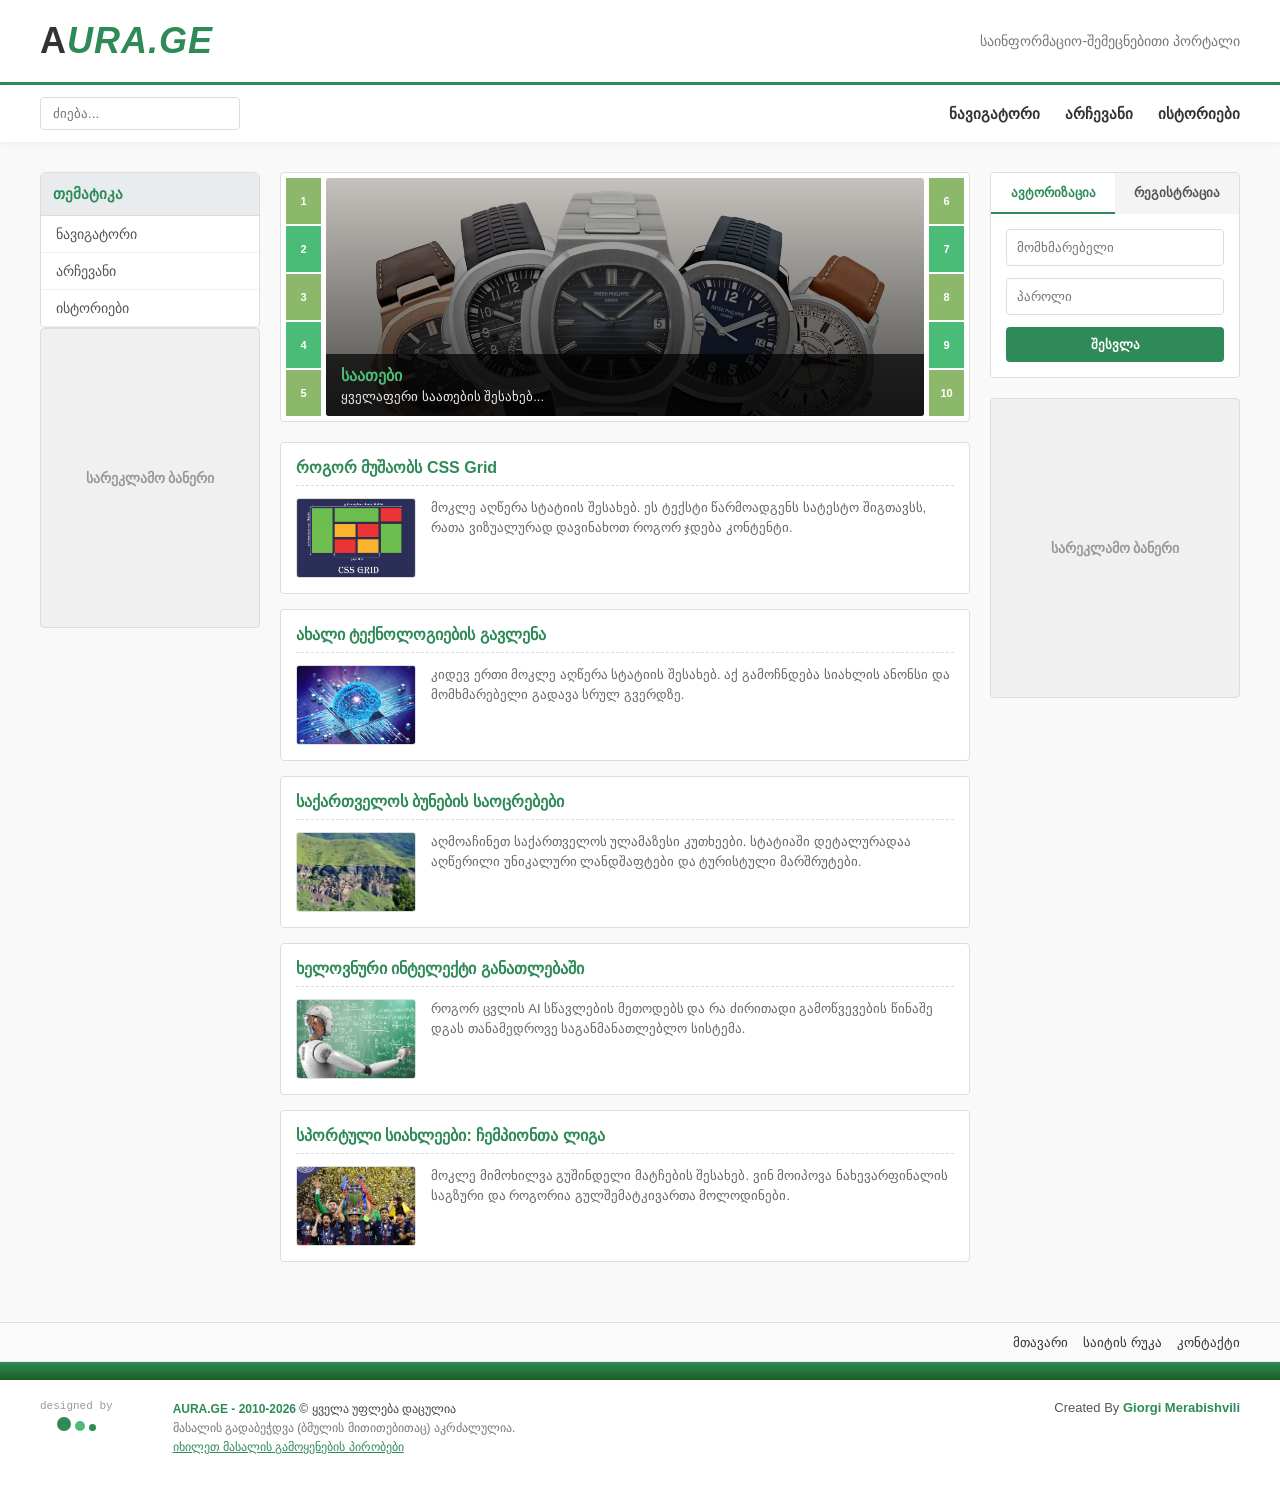
<file: index.html>
<!doctype html>
<html lang="ka">
  <head>
    <meta charset="UTF-8" />
    <meta name="viewport" content="width=device-width, initial-scale=1.0" />
    <title>Aura.ge - პროექტი</title>
    <link rel="stylesheet" href="style.css" />
  </head>
  <body>
    <header class="top-header">
      <div class="container header-content">
        <div class="logo">
          <!-- ანიმაციური ლოგო -->
          <h1>A<span>URA.GE</span></h1>
        </div>
        <div class="header-banner">
          <p>საინფორმაციო-შემეცნებითი პორტალი</p>
        </div>
      </div>
    </header>

    <nav class="main-nav">
      <div class="container nav-content">
        <div class="search-box">
          <input type="text" placeholder="ძიება..." />
        </div>
        <ul class="nav-links">
          <li><a href="navigator.html">ნავიგატორი</a></li>
          <li><a href="choice.html">არჩევანი</a></li>
          <li><a href="history.html">ისტორიები</a></li>
        </ul>
      </div>
    </nav>

    <main class="container main-layout">
      <aside class="left-sidebar">
        <div class="sidebar-block">
          <h3>თემატიკა</h3>
          <ul class="category-list">
            <li><a href="navigator.html">ნავიგატორი</a></li>
            <li><a href="choice.html">არჩევანი</a></li>
            <li><a href="history.html">ისტორიები</a></li>
          </ul>
        </div>

        <div class="ad-banner">
          <div class="ad-placeholder">სარეკლამო ბანერი</div>
        </div>
      </aside>

      <section class="center-content">
        <div class="main-slider">
          <div class="slider-side-panel left-panel">
            <span>1</span><span>2</span><span>3</span><span>4</span
            ><span>5</span>
          </div>

          <div class="slider-window">
            <div class="slides-wrapper">
              <div class="main-slide s1">
                <div class="slide-info">
                  <h5>საათები</h5>
                  <p>ყველაფერი საათების შესახებ...</p>
                </div>
              </div>
              <div class="main-slide s2">
                <div class="slide-info">
                  <h5>ტექნოლოგიები</h5>
                  <p>სიახლეები ციფრულ სამყაროში...</p>
                </div>
              </div>
              <div class="main-slide s3">
                <div class="slide-info">
                  <h5>მოგზაურობა</h5>
                  <p>აღმოაჩინე ახალი ადგილები...</p>
                </div>
              </div>
            </div>
          </div>

          <div class="slider-side-panel right-panel">
            <span>6</span><span>7</span><span>8</span><span>9</span
            ><span>10</span>
          </div>
        </div>

        <div class="articles-list">
          <article class="news-card">
            <h4>როგორ მუშაობს CSS Grid</h4>
            <div class="card-content">
              <img src="images/CSS-grid.webp" alt="სტატიის სურათი" class="article-img">
              <p>
                მოკლე აღწერა სტატიის შესახებ. ეს ტექსტი წარმოადგენს სატესტო
                შიგთავსს, რათა ვიზუალურად დავინახოთ როგორ ჯდება კონტენტი.
              </p>
            </div>
          </article>

          <article class="news-card">
            <h4>ახალი ტექნოლოგიების გავლენა</h4>
            <div class="card-content">
              <img src="images/Tech.jpg" alt="სტატიის სურათი" class="article-img">
              <p>
                კიდევ ერთი მოკლე აღწერა სტატიის შესახებ. აქ გამოჩნდება სიახლის
                ანონსი და მომხმარებელი გადავა სრულ გვერდზე.
              </p>
            </div>
          </article>

          <article class="news-card">
            <h4>საქართველოს ბუნების საოცრებები</h4>
            <div class="card-content">
              <img src="images/Vardzia.jpg" alt="სტატიის სურათი" class="article-img">
              <p>
                აღმოაჩინეთ საქართველოს ულამაზესი კუთხეები. სტატიაში დეტალურადაა
                აღწერილი უნიკალური ლანდშაფტები და ტურისტული მარშრუტები.
              </p>
            </div>
          </article>

          <article class="news-card">
            <h4>ხელოვნური ინტელექტი განათლებაში</h4>
            <div class="card-content">
              <img src="images/AI-education.jpg" alt="სტატიის სურათი" class="article-img">
              <p>
                როგორ ცვლის AI სწავლების მეთოდებს და რა ძირითადი გამოწვევების
                წინაშე დგას თანამედროვე საგანმანათლებლო სისტემა.
              </p>
            </div>
          </article>

          <article class="news-card">
            <h4>სპორტული სიახლეები: ჩემპიონთა ლიგა</h4>
            <div class="card-content">
              <img src="images/UCL.avif" alt="სტატიის სურათი" class="article-img">
              <p>
                მოკლე მიმოხილვა გუშინდელი მატჩების შესახებ. ვინ მოიპოვა
                ნახევარფინალის საგზური და როგორია გულშემატკივართა მოლოდინები.
              </p>
            </div>
          </article>
        </div>
      </section>

      <aside class="right-sidebar">
        <div class="auth-box">
          <div class="auth-tabs">
            <button class="active">ავტორიზაცია</button>
            <button>რეგისტრაცია</button>
          </div>
          <form class="login-form">
            <input type="text" placeholder="მომხმარებელი" required />
            <input type="password" placeholder="პაროლი" required />
            <button type="submit" class="btn-submit">შესვლა</button>
          </form>
        </div>

        <div class="ad-banner">
          <div class="ad-placeholder">სარეკლამო ბანერი</div>
        </div>
      </aside>
    </main>

    <footer class="main-footer">
      <div class="footer-top">
        <div class="container footer-top-content">
          <ul class="footer-links">
            <li><a href="index.html">მთავარი</a></li>
            <li><a href="#">საიტის რუკა</a></li>
            <li><a href="#">კონტაქტი</a></li>
          </ul>
        </div>
      </div>

      <div class="footer-green-bar"></div>

      <div class="footer-bottom">
        <div class="container footer-bottom-content">
          <div class="footer-design-by">
            <span class="design-text">designed by</span>
            <div class="mini-logo-circles">
              <span class="circle c1"></span>
              <span class="circle c2"></span>
              <span class="circle c3"></span>
            </div>
          </div>

          <div class="footer-copyright">
            <p><strong>AURA.GE - 2010-2026</strong> © ყველა უფლება დაცულია</p>
            <p class="warning-text">
              მასალის გადაბეჭდვა (ბმულის მითითებითაც) აკრძალულია.
            </p>
            <a href="#" class="terms-link"
              >იხილეთ მასალის გამოყენების პირობები</a
            >
          </div>

          <div class="footer-author">
            <p>Created By <span>Giorgi Merabishvili</span></p>
          </div>
        </div>
      </div>
    </footer>
  </body>
</html>
</file>
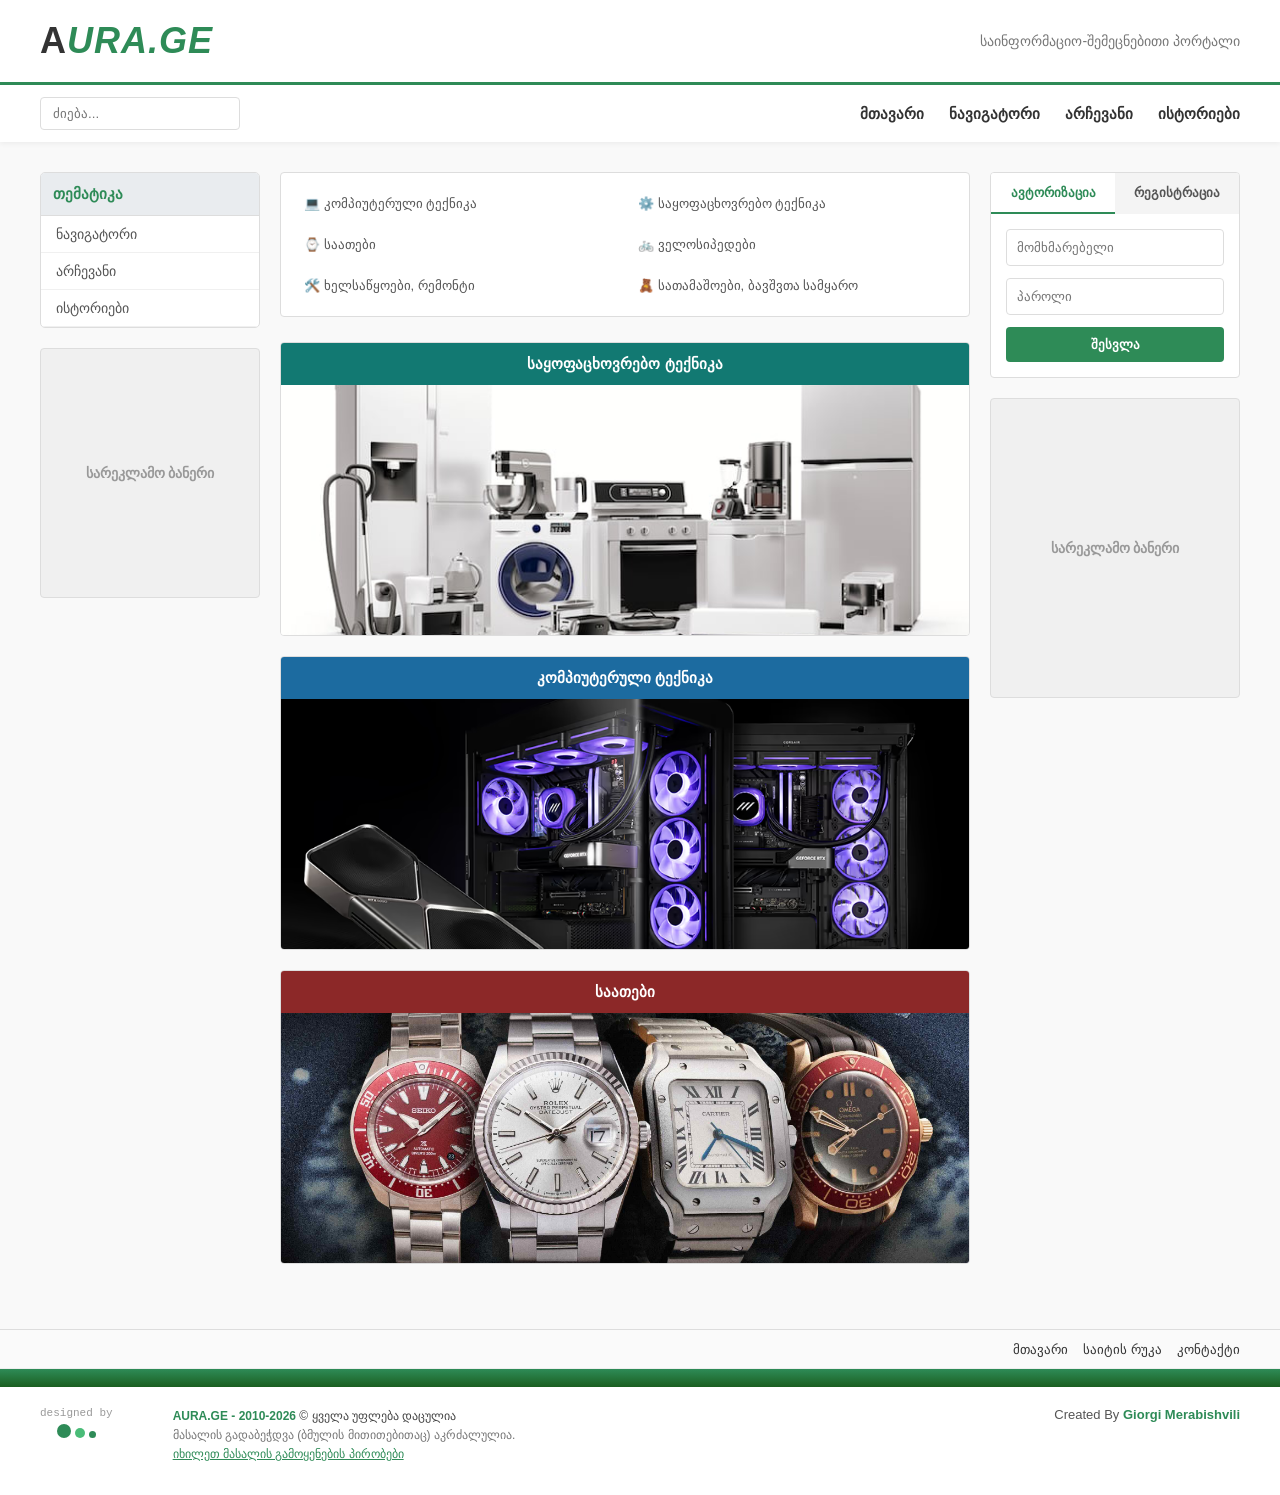
<file: choice.html>
<!doctype html>
<html lang="ka">
  <head>
    <meta charset="UTF-8" />
    <meta name="viewport" content="width=device-width, initial-scale=1.0" />
    <title>არჩევანი - Aura.ge</title>
    <link rel="stylesheet" href="style.css" />
  </head>
  <body>
    <header class="top-header">
      <div class="container header-content">
        <div class="logo">
          <h1>A<span>URA.GE</span></h1>
        </div>
        <div class="header-banner">
          <p>საინფორმაციო-შემეცნებითი პორტალი</p>
        </div>
      </div>
    </header>

    <nav class="main-nav">
      <div class="container nav-content">
        <div class="search-box">
          <input type="text" placeholder="ძიება..." />
        </div>
        <ul class="nav-links">
          <li><a href="index.html">მთავარი</a></li>
          <li><a href="navigator.html">ნავიგატორი</a></li>
          <li><a href="choice.html">არჩევანი</a></li>
          <li><a href="history.html">ისტორიები</a></li>
        </ul>
      </div>
    </nav>

    <main class="container main-layout">
      <aside class="left-sidebar">
        <div class="sidebar-block">
          <h3>თემატიკა</h3>
          <ul class="category-list">
            <li><a href="navigator.html">ნავიგატორი</a></li>
            <li><a href="choice.html">არჩევანი</a></li>
            <li><a href="history.html">ისტორიები</a></li>
          </ul>
        </div>
        <div class="ad-banner" style="margin-top: 20px">
          <div class="ad-placeholder" style="height: 250px">სარეკლამო ბანერი</div>
        </div>
      </aside>

      <section class="center-content">
        <div class="choice-top-menu">
          <a href="#">💻 კომპიუტერული ტექნიკა</a>
          <a href="#">⚙️ საყოფაცხოვრებო ტექნიკა</a>
          <a href="#">⌚ საათები</a>
          <a href="#">🚲 ველოსიპედები</a>
          <a href="#">🛠️ ხელსაწყოები, რემონტი</a>
          <a href="#">🧸 სათამაშოები, ბავშვთა სამყარო</a>
        </div>

        <div class="choice-card">
          <h3 class="choice-title teal">საყოფაცხოვრებო ტექნიკა</h3>
          <img src="images/household-appliance.jpg" alt="საყოფაცხოვრებო ტექნიკა" class="large-block-img" />
        </div>

        <div class="choice-card">
          <h3 class="choice-title blue">კომპიუტერული ტექნიკა</h3>
          <img src="images/pc-equipment.avif" alt="კომპიუტერული ტექნიკა" class="large-block-img" />
        </div>

        <div class="choice-card">
          <h3 class="choice-title darkred">საათები</h3>
          <img src="images/watches2.jpg" alt="საათები" class="large-block-img" />
        </div>
      </section>

      <aside class="right-sidebar">
        <div class="auth-box">
          <div class="auth-tabs">
            <button class="active">ავტორიზაცია</button>
            <button>რეგისტრაცია</button>
          </div>
          <form class="login-form">
            <input type="text" placeholder="მომხმარებელი" required />
            <input type="password" placeholder="პაროლი" required />
            <button type="submit" class="btn-submit">შესვლა</button>
          </form>
        </div>
        <div class="ad-banner">
          <div class="ad-placeholder">სარეკლამო ბანერი</div>
        </div>
      </aside>
    </main>

    <footer class="main-footer">
      <div class="footer-top">
        <div class="container footer-top-content">
          <ul class="footer-links">
            <li><a href="index.html">მთავარი</a></li>
            <li><a href="#">საიტის რუკა</a></li>
            <li><a href="#">კონტაქტი</a></li>
          </ul>
        </div>
      </div>
      <div class="footer-green-bar"></div>
      <div class="footer-bottom">
        <div class="container footer-bottom-content">
          <div class="footer-design-by">
            <span class="design-text">designed by</span>
            <div class="mini-logo-circles">
              <span class="circle c1"></span>
              <span class="circle c2"></span>
              <span class="circle c3"></span>
            </div>
          </div>
          <div class="footer-copyright">
            <p><strong>AURA.GE - 2010-2026</strong> © ყველა უფლება დაცულია</p>
            <p class="warning-text">მასალის გადაბეჭდვა (ბმულის მითითებითაც) აკრძალულია.</p>
            <a href="#" class="terms-link">იხილეთ მასალის გამოყენების პირობები</a>
          </div>
          <div class="footer-author">
            <p>Created By <span>Giorgi Merabishvili</span></p>
          </div>
        </div>
      </div>
    </footer>
  </body>
</html>
</file>
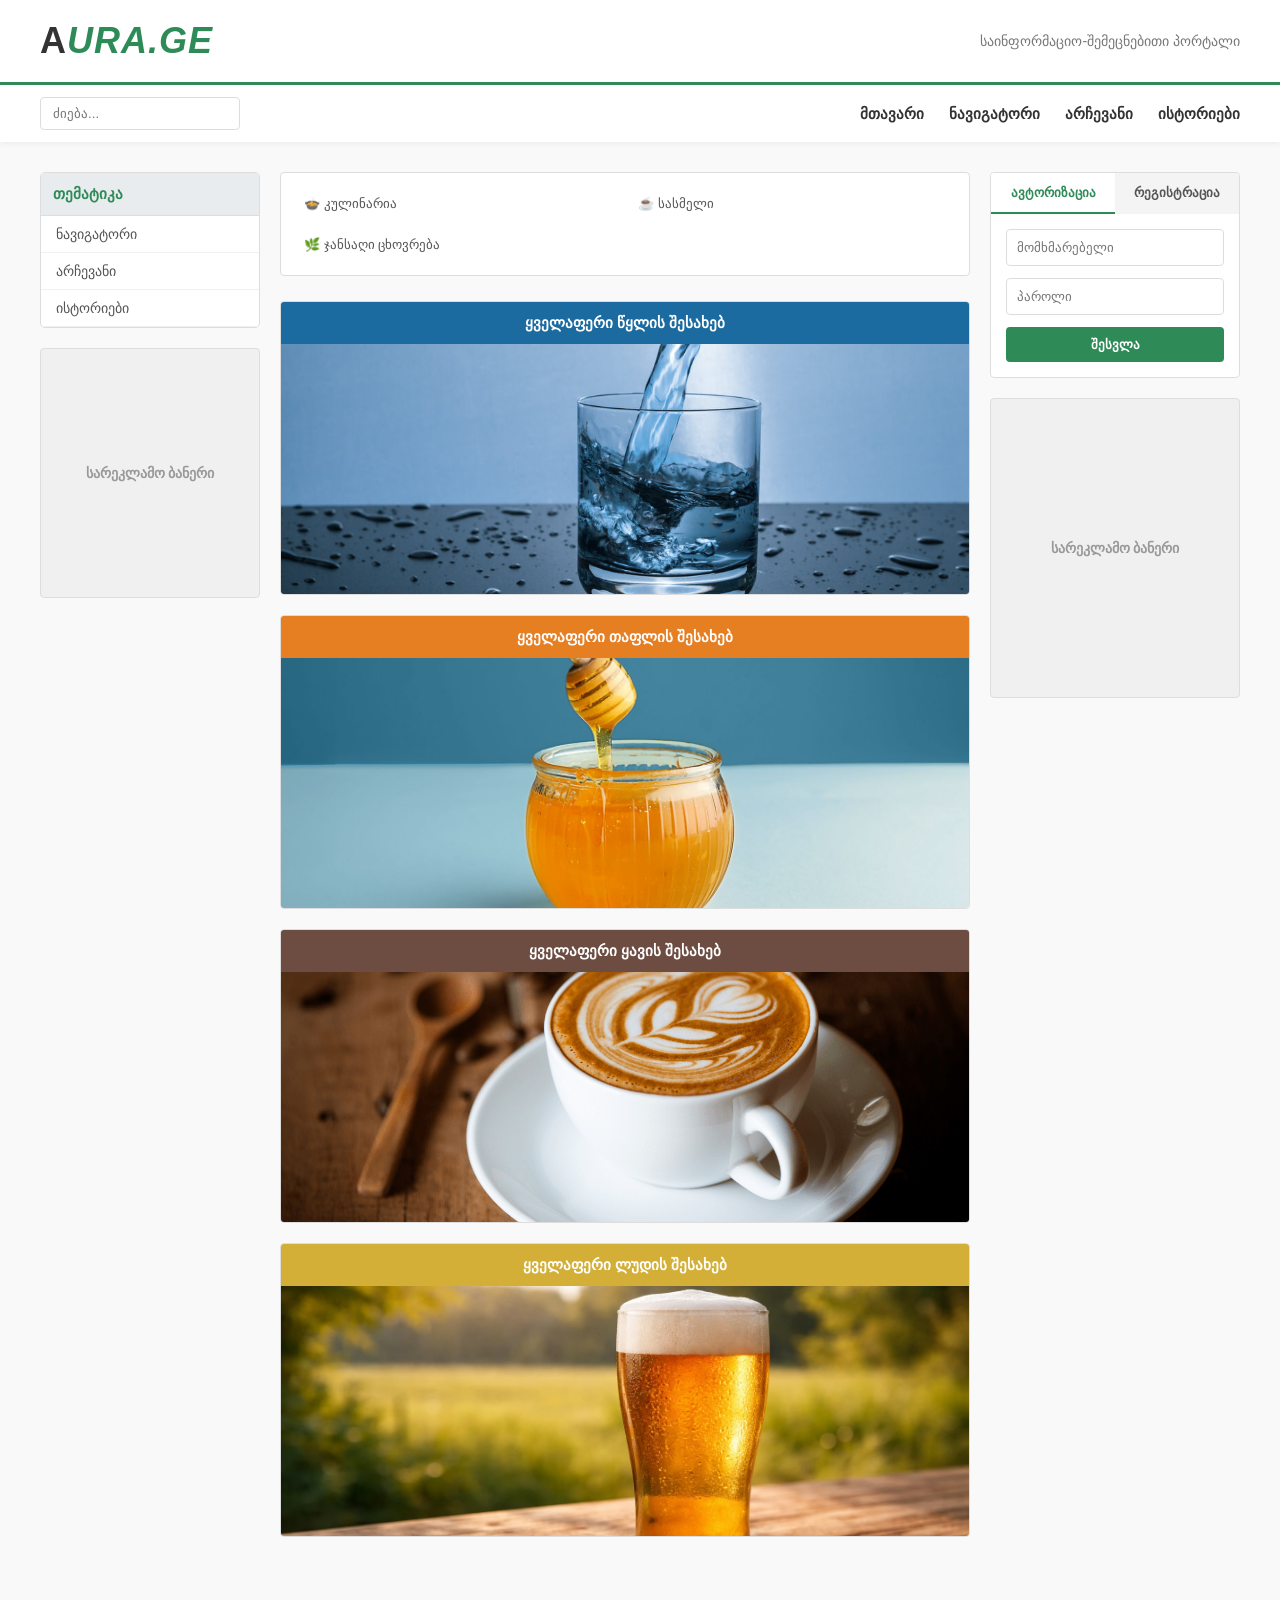
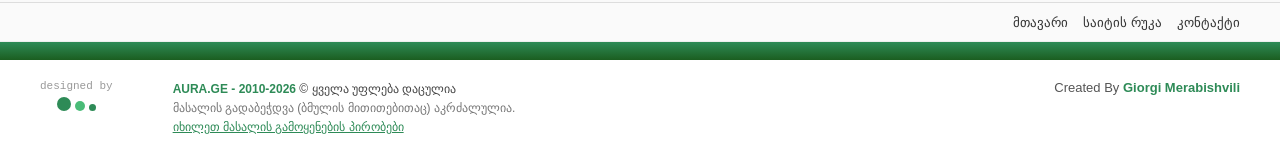
<file: history.html>
<!doctype html>
<html lang="ka">
  <head>
    <meta charset="UTF-8" />
    <meta name="viewport" content="width=device-width, initial-scale=1.0" />
    <title>ისტორიები - Aura.ge</title>
    <link rel="stylesheet" href="style.css" />
  </head>
  <body>
    <header class="top-header">
      <div class="container header-content">
        <div class="logo">
          <h1>A<span>URA.GE</span></h1>
        </div>
        <div class="header-banner">
          <p>საინფორმაციო-შემეცნებითი პორტალი</p>
        </div>
      </div>
    </header>

    <nav class="main-nav">
      <div class="container nav-content">
        <div class="search-box">
          <input type="text" placeholder="ძიება..." />
        </div>
        <ul class="nav-links">
          <li><a href="index.html">მთავარი</a></li>
          <li><a href="navigator.html">ნავიგატორი</a></li>
          <li><a href="choice.html">არჩევანი</a></li>
          <li><a href="history.html">ისტორიები</a></li>
        </ul>
      </div>
    </nav>

    <main class="container main-layout">
      <aside class="left-sidebar">
        <div class="sidebar-block">
          <h3>თემატიკა</h3>
          <ul class="category-list">
            <li><a href="navigator.html">ნავიგატორი</a></li>
            <li><a href="choice.html">არჩევანი</a></li>
            <li><a href="history.html">ისტორიები</a></li>
          </ul>
        </div>
        <div class="ad-banner" style="margin-top: 20px">
          <div class="ad-placeholder" style="height: 250px">სარეკლამო ბანერი</div>
        </div>
      </aside>

      <section class="center-content">
        <div class="choice-top-menu">
          <a href="#">🍲 კულინარია</a>
          <a href="#">☕ სასმელი</a>
          <a href="#">🌿 ჯანსაღი ცხოვრება</a>
        </div>

        <div class="choice-card">
          <h3 class="choice-title blue">ყველაფერი წყლის შესახებ</h3>
          <img src="images/water.jpg" alt="ყველაფერი წყლის შესახებ" class="large-block-img" />
        </div>

        <div class="choice-card">
          <h3 class="choice-title orange">ყველაფერი თაფლის შესახებ</h3>
          <img src="images/honey.jpg" alt="ყველაფერი თაფლის შესახებ" class="large-block-img" />
        </div>

        <div class="choice-card">
          <h3 class="choice-title brown">ყველაფერი ყავის შესახებ</h3>
          <img src="images/coffee.png" alt="ყველაფერი ყავის შესახებ" class="large-block-img" />
        </div>

        <div class="choice-card">
          <h3 class="choice-title gold">ყველაფერი ლუდის შესახებ</h3>
          <img src="images/beer.webp" alt="ყველაფერი ლუდის შესახებ" class="large-block-img" />
        </div>
      </section>

      <aside class="right-sidebar">
        <div class="auth-box">
          <div class="auth-tabs">
            <button class="active">ავტორიზაცია</button>
            <button>რეგისტრაცია</button>
          </div>
          <form class="login-form">
            <input type="text" placeholder="მომხმარებელი" required />
            <input type="password" placeholder="პაროლი" required />
            <button type="submit" class="btn-submit">შესვლა</button>
          </form>
        </div>
        <div class="ad-banner">
          <div class="ad-placeholder">სარეკლამო ბანერი</div>
        </div>
      </aside>
    </main>

    <footer class="main-footer">
      <div class="footer-top">
        <div class="container footer-top-content">
          <ul class="footer-links">
            <li><a href="index.html">მთავარი</a></li>
            <li><a href="#">საიტის რუკა</a></li>
            <li><a href="#">კონტაქტი</a></li>
          </ul>
        </div>
      </div>
      <div class="footer-green-bar"></div>
      <div class="footer-bottom">
        <div class="container footer-bottom-content">
          <div class="footer-design-by">
            <span class="design-text">designed by</span>
            <div class="mini-logo-circles">
              <span class="circle c1"></span>
              <span class="circle c2"></span>
              <span class="circle c3"></span>
            </div>
          </div>
          <div class="footer-copyright">
            <p><strong>AURA.GE - 2010-2026</strong> © ყველა უფლება დაცულია</p>
            <p class="warning-text">მასალის გადაბეჭდვა (ბმულის მითითებითაც) აკრძალულია.</p>
            <a href="#" class="terms-link">იხილეთ მასალის გამოყენების პირობები</a>
          </div>
          <div class="footer-author">
            <p>Created By <span>Giorgi Merabishvili</span></p>
          </div>
        </div>
      </div>
    </footer>
  </body>
</html>
</file>
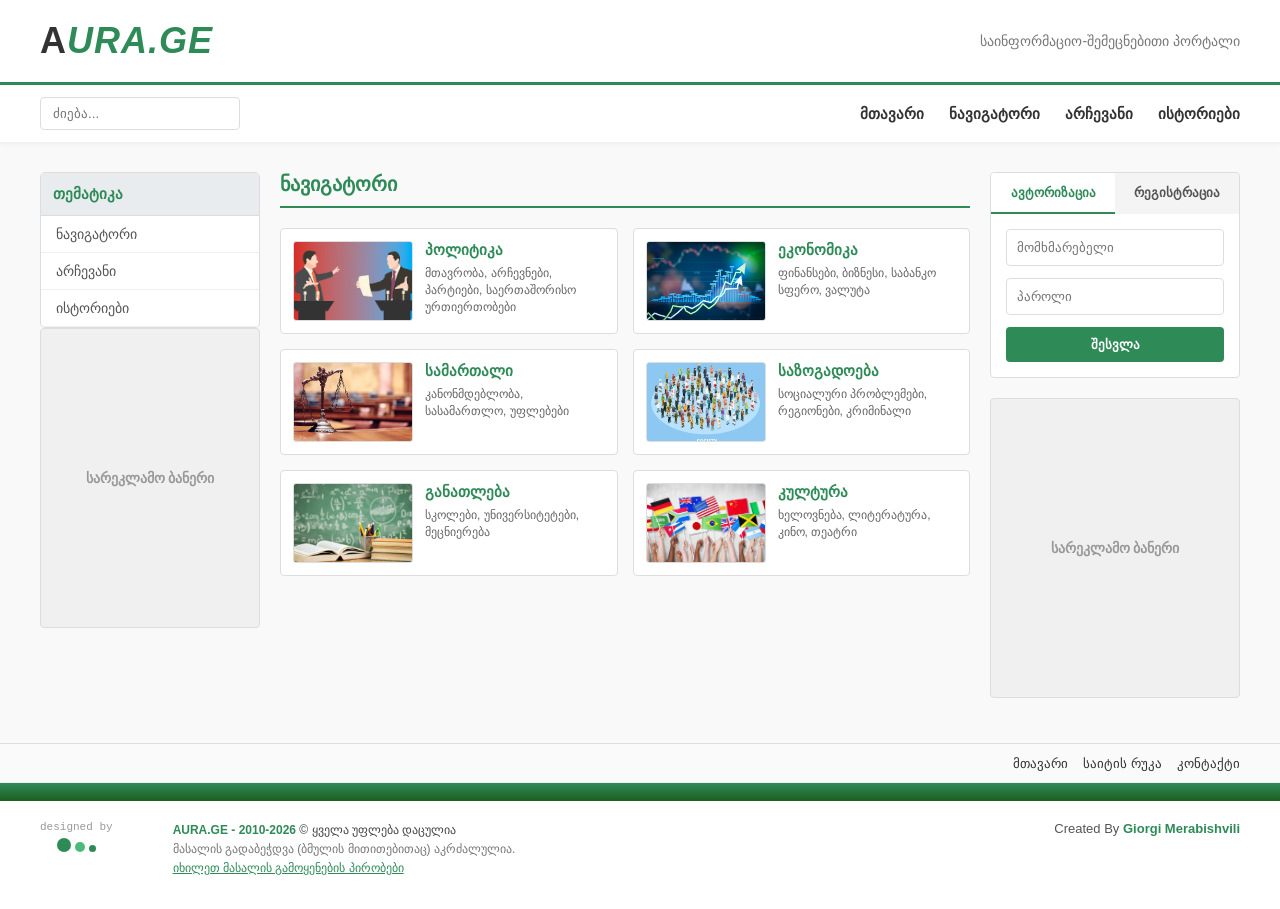
<file: navigator.html>
<!doctype html>
<html lang="ka">
  <head>
    <meta charset="UTF-8" />
    <meta name="viewport" content="width=device-width, initial-scale=1.0" />
    <title>ნავიგატორი - Aura.ge</title>
    <link rel="stylesheet" href="style.css" />
  </head>
  <body>
    <header class="top-header">
      <div class="container header-content">
        <div class="logo">
          <h1>A<span>URA.GE</span></h1>
        </div>
        <div class="header-banner">
          <p>საინფორმაციო-შემეცნებითი პორტალი</p>
        </div>
      </div>
    </header>

    <nav class="main-nav">
      <div class="container nav-content">
        <div class="search-box">
          <input type="text" placeholder="ძიება..." />
        </div>
        <ul class="nav-links">
          <li><a href="index.html">მთავარი</a></li>
          <li><a href="navigator.html">ნავიგატორი</a></li>
          <li><a href="choice.html">არჩევანი</a></li>
          <li><a href="history.html">ისტორიები</a></li>
        </ul>
      </div>
    </nav>

    <main class="container main-layout">
      <aside class="left-sidebar">
        <div class="sidebar-block">
          <h3>თემატიკა</h3>
          <ul class="category-list">
            <li><a href="navigator.html">ნავიგატორი</a></li>
            <li><a href="choice.html">არჩევანი</a></li>
            <li><a href="history.html">ისტორიები</a></li>
          </ul>
        </div>

        <div class="ad-banner">
          <div class="ad-placeholder">სარეკლამო ბანერი</div>
        </div>
      </aside>

      <section class="center-content">
        <h2 class="page-title">ნავიგატორი</h2>

        <div class="navigator-grid">
          <div class="nav-item">
            <img src="images/politics.jpg" alt="სტატიის სურათი" class="article-img">
            <div class="nav-info">
              <h4><a href="#">პოლიტიკა</a></h4>
              <p>მთავრობა, არჩევნები, პარტიები, საერთაშორისო ურთიერთობები</p>
            </div>
          </div>

          <div class="nav-item">
            <img src="images/economics.jpg" alt="სტატიის სურათი" class="article-img">
            <div class="nav-info">
              <h4><a href="#">ეკონომიკა</a></h4>
              <p>ფინანსები, ბიზნესი, საბანკო სფერო, ვალუტა</p>
            </div>
          </div>

          <div class="nav-item">
            <img src="images/law.jpg" alt="სტატიის სურათი" class="article-img">
            <div class="nav-info">
              <h4><a href="#">სამართალი</a></h4>
              <p>კანონმდებლობა, სასამართლო, უფლებები</p>
            </div>
          </div>

          <div class="nav-item">
            <img src="images/society.webp" alt="სტატიის სურათი" class="article-img">
            <div class="nav-info">
              <h4><a href="#">საზოგადოება</a></h4>
              <p>სოციალური პრობლემები, რეგიონები, კრიმინალი</p>
            </div>
          </div>

          <div class="nav-item">
            <img src="images/education.jpg" alt="სტატიის სურათი" class="article-img">
            <div class="nav-info">
              <h4><a href="#">განათლება</a></h4>
              <p>სკოლები, უნივერსიტეტები, მეცნიერება</p>
            </div>
          </div>

          <div class="nav-item">
            <img src="images/culture.jpg" alt="სტატიის სურათი" class="article-img">
            <div class="nav-info">
              <h4><a href="#">კულტურა</a></h4>
              <p>ხელოვნება, ლიტერატურა, კინო, თეატრი</p>
            </div>
          </div>
        </div>
      </section>

      <aside class="right-sidebar">
        <div class="auth-box">
          <div class="auth-tabs">
            <button class="active">ავტორიზაცია</button>
            <button>რეგისტრაცია</button>
          </div>
          <form class="login-form">
            <input type="text" placeholder="მომხმარებელი" required />
            <input type="password" placeholder="პაროლი" required />
            <button type="submit" class="btn-submit">შესვლა</button>
          </form>
        </div>
        <div class="ad-banner">
          <div class="ad-placeholder">სარეკლამო ბანერი</div>
        </div>
      </aside>
    </main>

    <footer class="main-footer">
      <div class="footer-top">
        <div class="container footer-top-content">
          <ul class="footer-links">
            <li><a href="index.html">მთავარი</a></li>
            <li><a href="#">საიტის რუკა</a></li>
            <li><a href="#">კონტაქტი</a></li>
          </ul>
        </div>
      </div>
      <div class="footer-green-bar"></div>
      <div class="footer-bottom">
        <div class="container footer-bottom-content">
          <div class="footer-design-by">
            <span class="design-text">designed by</span>
            <div class="mini-logo-circles">
              <span class="circle c1"></span>
              <span class="circle c2"></span>
              <span class="circle c3"></span>
            </div>
          </div>
          <div class="footer-copyright">
            <p><strong>AURA.GE - 2010-2026</strong> © ყველა უფლება დაცულია</p>
            <p class="warning-text">
              მასალის გადაბეჭდვა (ბმულის მითითებითაც) აკრძალულია.
            </p>
            <a href="#" class="terms-link"
              >იხილეთ მასალის გამოყენების პირობები</a
            >
          </div>
          <div class="footer-author">
            <p>Created By <span>Giorgi Merabishvili</span></p>
          </div>
        </div>
      </div>
    </footer>
  </body>
</html>
</file>
<file: style.css>
:root {
  --primary-green: #2e8b57;
  --light-gray: #f4f4f4;
  --dark-gray: #333;
  --text-color: #555;
  --border-color: #ddd;
}

* {
  margin: 0;
  padding: 0;
  box-sizing: border-box;
  font-family: "Segoe UI", Tahoma, Geneva, Verdana, sans-serif;
}

body {
  background-color: #f9f9f9;
  color: var(--text-color);
  margin: 0;
  min-height: 100vh; 
  display: flex;
  flex-direction: column; 
}

.container {
  width: 95%;
  max-width: 1200px;
  margin: 0 auto;
}

.top-header {
  background-color: white;
  padding: 20px 0;
  border-bottom: 3px solid var(--primary-green);
}

.header-content {
  display: flex;
  justify-content: space-between;
  align-items: center;
}

.logo h1 {
  font-size: 36px;
  color: var(--dark-gray);
  letter-spacing: 1px;
  animation: slideInLeft 1s ease-out;
}

.logo h1 span {
  color: var(--primary-green);
  font-style: italic;
}

.header-banner p {
  font-size: 14px;
  color: #777;
}

@keyframes slideInLeft {
  0% {
    opacity: 0;
    transform: translateX(-30px);
  }
  100% {
    opacity: 1;
    transform: translateX(0);
  }
}

main {
  flex: 1; 
}

.main-nav {
  background-color: white;
  box-shadow: 0 2px 5px rgba(0, 0, 0, 0.05);
  margin-bottom: 30px;
}

.nav-content {
  display: flex;
  justify-content: space-between;
  align-items: center;
  padding: 12px 0;
  flex-wrap: wrap;
}

.search-box input {
  padding: 8px 12px;
  border: 1px solid var(--border-color);
  border-radius: 4px;
  outline: none;
  width: 200px;
  transition: border-color 0.3s;
}

.search-box input:focus {
  border-color: var(--primary-green);
}

.nav-links {
  list-style: none;
  display: flex;
  gap: 25px;
}

.nav-links a {
  text-decoration: none;
  color: var(--dark-gray);
  font-weight: 600;
  font-size: 15px;
  transition: color 0.3s ease;
  padding: 5px 0;
  position: relative;
}

.nav-links a::after {
  content: "";
  position: absolute;
  width: 0;
  height: 2px;
  bottom: 0;
  left: 0;
  background-color: var(--primary-green);
  transition: width 0.3s ease;
}

.nav-links a:hover {
  color: var(--primary-green);
}

.nav-links a:hover::after {
  width: 100%;
}

.main-layout {
  display: grid;
  grid-template-columns: 220px 1fr 250px;
  gap: 20px;
  margin-bottom: 40px;
}

.sidebar-block {
  background: white;
  border: 1px solid var(--border-color);
  border-radius: 5px;
  overflow: hidden;
}

.sidebar-block h3 {
  background: #e9ecef;
  padding: 12px;
  font-size: 15px;
  border-bottom: 1px solid var(--border-color);
  color: var(--primary-green);
}

.category-list {
  list-style: none;
}

.category-list li {
  border-bottom: 1px solid #f0f0f0;
}

.category-list a {
  display: block;
  padding: 10px 15px;
  text-decoration: none;
  color: var(--text-color);
  font-size: 14px;
  transition: all 0.2s;
}

.category-list a:hover {
  background: #fdfdfd;
  color: var(--primary-green);
  padding-left: 20px;
}

.main-slider {
  display: flex;
  height: 250px;
  background: white;
  border: 1px solid var(--border-color);
  padding: 5px;
  gap: 5px;
  border-radius: 4px;
  margin-bottom: 20px;
}

.slider-side-panel {
  display: flex;
  flex-direction: column;
  width: 35px;
  gap: 2px;
}

.slider-side-panel span {
  flex: 1;
  display: flex;
  align-items: center;
  justify-content: center;
  font-size: 11px;
  font-weight: bold;
  color: white;
}

.slider-side-panel span:nth-child(odd) {
  background-color: #8cb86b;
}
.slider-side-panel span:nth-child(even) {
  background-color: #4abc78;
}

.slider-window {
  flex: 1;
  overflow: hidden;
  position: relative;
  border-radius: 3px;
}

.slides-wrapper {
  display: flex;
  width: 300%;
  height: 100%;
  animation: autoScroll 12s infinite ease-in-out;
}

.main-slide {
  width: 33.333%;
  height: 100%;
  position: relative;
}

.main-slide.s1 { background: linear-gradient(rgba(0,0,0,0.2), rgba(0,0,0,0.7)), url('images/watches.webp') center/cover; }
.main-slide.s2 { background: linear-gradient(rgba(0,0,0,0.2), rgba(0,0,0,0.7)), url('images/technologies.jpg') center/cover; }
.main-slide.s3 { background: linear-gradient(rgba(0,0,0,0.2), rgba(0,0,0,0.7)), url('images/travelling.jpg') center/cover; }

.slide-info {
  position: absolute;
  bottom: 0;
  left: 0;
  right: 0;
  background: rgba(0, 0, 0, 0.7);
  color: white;
  padding: 12px 15px;
  text-align: left;
}

.slide-info h5 {
  color: #4abc78;
  font-size: 16px;
  margin-bottom: 4px;
  font-weight: 600;
}

.slide-info p {
  font-size: 13px;
  color: #eee;
}

@keyframes autoScroll {
  0%,
  25% {
    transform: translateX(0);
  }
  33.33%,
  58.33% {
    transform: translateX(-33.333%);
  }
  66.66%,
  91.66% {
    transform: translateX(-66.666%);
  }
  100% {
    transform: translateX(0);
  }
}

.news-card {
  background: white;
  border: 1px solid var(--border-color);
  margin-bottom: 15px;
  padding: 15px;
  border-radius: 4px;
}

.news-card h4 {
  color: var(--primary-green);
  margin-bottom: 12px;
  font-size: 16px;
  border-bottom: 1px dashed var(--border-color);
  padding-bottom: 8px;
}

.card-content {
  display: flex;
  gap: 15px;
}

.img-placeholder {
  min-width: 120px;
  height: 80px;
  background-color: #e9ecef;
  color: #999;
  display: flex;
  align-items: center;
  justify-content: center;
  font-size: 13px;
  border: 1px solid #ddd;
  border-radius: 3px;
}

.card-content p {
  font-size: 13px;
  line-height: 1.5;
  color: #666;
}

.auth-box {
  background: white;
  border: 1px solid var(--border-color);
  margin-bottom: 20px;
  border-radius: 4px;
  overflow: hidden;
}

.auth-tabs {
  display: flex;
}

.auth-tabs button {
  flex: 1;
  padding: 12px;
  border: none;
  background: var(--light-gray);
  cursor: pointer;
  font-weight: bold;
  color: var(--text-color);
  border-bottom: 2px solid transparent;
}

.auth-tabs button.active {
  background: white;
  color: var(--primary-green);
  border-bottom: 2px solid var(--primary-green);
}

.login-form {
  padding: 15px;
  display: flex;
  flex-direction: column;
  gap: 12px;
}

.login-form input {
  padding: 10px;
  border: 1px solid var(--border-color);
  border-radius: 4px;
  outline: none;
}

.login-form input:focus {
  border-color: var(--primary-green);
}

.btn-submit {
  background: var(--primary-green);
  color: white;
  border: none;
  padding: 10px;
  cursor: pointer;
  border-radius: 4px;
  font-weight: bold;
  transition: background 0.3s;
}

.btn-submit:hover {
  background: #246d44;
}

.ad-placeholder {
  width: 100%;
  height: 300px;
  background: #f0f0f0;
  border: 1px solid var(--border-color);
  border-radius: 4px;
  display: flex;
  align-items: center;
  justify-content: center;
  color: #999;
  font-size: 14px;
  font-weight: bold;
  text-transform: uppercase;
}

.main-footer {
  background-color: white;
  margin-top: 5px;
  border-top: 1px solid var(--border-color);
}

.footer-top {
  background-color: #fafafa;
  padding: 10px 0;
  border-bottom: 1px solid #eee;
}

.footer-top-content {
  display: flex;
  justify-content: flex-end;
}

.footer-links {
  list-style: none;
  display: flex;
  gap: 15px;
}

.footer-links a {
  text-decoration: none;
  color: var(--dark-gray);
  font-size: 13px;
  transition: color 0.2s;
}

.footer-links a:hover {
  color: var(--primary-green);
}

.footer-green-bar {
  height: 18px;
  background: linear-gradient(to bottom, var(--primary-green), #1b5e20);
}

.footer-bottom {
  padding: 20px 0 30px 0;
  background-color: white;
}

.footer-bottom-content {
  display: flex;
  justify-content: space-between;
  align-items: flex-start;
  gap: 20px;
}

.footer-design-by {
  display: flex;
  flex-direction: column;
  align-items: center;
  gap: 5px;
}

.design-text {
  font-size: 11px;
  color: #999;
  font-family: monospace;
}

.mini-logo-circles {
  display: flex;
  gap: 4px;
  align-items: flex-end;
}

.circle {
  background-color: var(--primary-green);
  border-radius: 50%;
  display: inline-block;
}

.circle.c1 {
  width: 14px;
  height: 14px;
}
.circle.c2 {
  width: 10px;
  height: 10px;
  background-color: #4abc78;
}
.circle.c3 {
  width: 7px;
  height: 7px;
}

.footer-copyright {
  flex: 1;
  padding-left: 40px;
  font-size: 12px;
  color: #444;
  line-height: 1.6;
}

.footer-copyright strong {
  color: var(--primary-green);
}

.warning-text {
  color: #777;
}

.terms-link {
  color: var(--primary-green);
  text-decoration: underline;
  font-weight: 500;
}

.footer-author {
  font-size: 13px;
  color: #555;
  white-space: nowrap;
}

.footer-author span {
  color: var(--primary-green);
  font-weight: bold;
}

@media (max-width: 992px) {
  .main-layout {
    grid-template-columns: 200px 1fr;
  }
  .right-sidebar {
    grid-column: 1 / -1;
    display: flex;
    gap: 20px;
  }
  .auth-box,
  .ad-banner {
    flex: 1;
    margin-bottom: 0;
  }
}

@media (max-width: 768px) {
  .header-content {
    flex-direction: column;
    text-align: center;
    gap: 10px;
  }

  .nav-content {
    flex-direction: column;
    gap: 15px;
  }

  .nav-links {
    flex-wrap: wrap;
    justify-content: center;
  }

  .main-layout {
    grid-template-columns: 1fr;
  }

  .right-sidebar {
    flex-direction: column;
  }

  .footer-bottom-content {
    flex-direction: column;
    align-items: center;
    text-align: center;
    gap: 25px;
  }

  .footer-copyright {
    padding-left: 0;
  }

  .footer-top-content {
    justify-content: center;
  }
}

.page-title {
  color: var(--primary-green);
  font-size: 20px;
  margin-bottom: 20px;
  padding-bottom: 10px;
  border-bottom: 2px solid var(--primary-green);
}

.navigator-grid {
  display: grid;
  /* ბადე 2 სვეტად */
  grid-template-columns: repeat(2, 1fr);
  gap: 15px;
}

.nav-item {
  display: flex;
  gap: 12px;
  background: white;
  border: 1px solid var(--border-color);
  padding: 12px;
  border-radius: 4px;
  transition: box-shadow 0.3s ease;
}

.nav-item:hover {
  box-shadow: 0 4px 10px rgba(0, 0, 0, 0.08);
}

.nav-img {
  width: 65px;
  height: 65px;
  background-color: #e9ecef;
  border: 1px solid var(--border-color);
  border-radius: 3px;
  display: flex;
  align-items: center;
  justify-content: center;
  font-size: 11px;
  color: #999;
  flex-shrink: 0;
}

.nav-info h4 {
  margin-bottom: 6px;
}

.nav-info h4 a {
  color: var(--primary-green);
  text-decoration: none;
  font-size: 15px;
}

.nav-info h4 a:hover {
  text-decoration: underline;
}

.nav-info p {
  font-size: 12px;
  color: #666;
  line-height: 1.4;
}

@media (max-width: 768px) {
  .navigator-grid {
    grid-template-columns: 1fr; 
  }
}


.choice-top-menu {
  display: grid;
  grid-template-columns: 1fr 1fr;
  gap: 10px;
  background: white;
  border: 1px solid var(--border-color);
  padding: 15px;
  border-radius: 4px;
  margin-bottom: 25px;
}

.choice-top-menu a {
  text-decoration: none;
  color: var(--text-color);
  font-size: 13px;
  font-weight: 500;
  padding: 8px;
  border-radius: 3px;
  transition:
    background 0.2s,
    color 0.2s;
}

.choice-top-menu a:hover {
  background: #f0f8f4;
  color: var(--primary-green);
}

.choice-card {
  margin-bottom: 20px;
  background: white;
  border: 1px solid var(--border-color);
  border-radius: 4px;
  overflow: hidden;
}

.choice-title {
  color: white;
  text-align: center;
  padding: 12px;
  font-size: 15px;
  font-weight: 600;
}

.choice-title.teal {
  background-color: #127972;
} 
.choice-title.blue {
  background-color: #1c6ba0;
} 
.choice-title.darkred {
  background-color: #8c2828;
}
.choice-title.orange {
  background-color: #e67e22;
}
.choice-title.brown {
  background-color: #6d4c41;
} 
.choice-title.gold {
  background-color: #d4af37;
} 

.choice-large-img {
  height: 250px;
  background: #e4e7ea;
  display: flex;
  align-items: center;
  justify-content: center;
  color: #777;
  font-size: 15px;
  font-weight: bold;
}

@media (max-width: 768px) {
  .choice-top-menu {
    grid-template-columns: 1fr; 
  }
}


.article-img {
    width: 120px;
    height: 80px;
    object-fit: cover; 
    border: 1px solid #ddd;
    border-radius: 3px;
    flex-shrink: 0; 
}

.large-block-img {
    width: 100%;
    height: 250px;
    object-fit: cover;
    display: block;
}

.article-img, .large-block-img {
    transition: transform 0.3s ease, filter 0.3s ease;
}

.article-img:hover, .large-block-img:hover {
    transform: scale(1.02); 
    filter: brightness(95%); 
}
</file>
